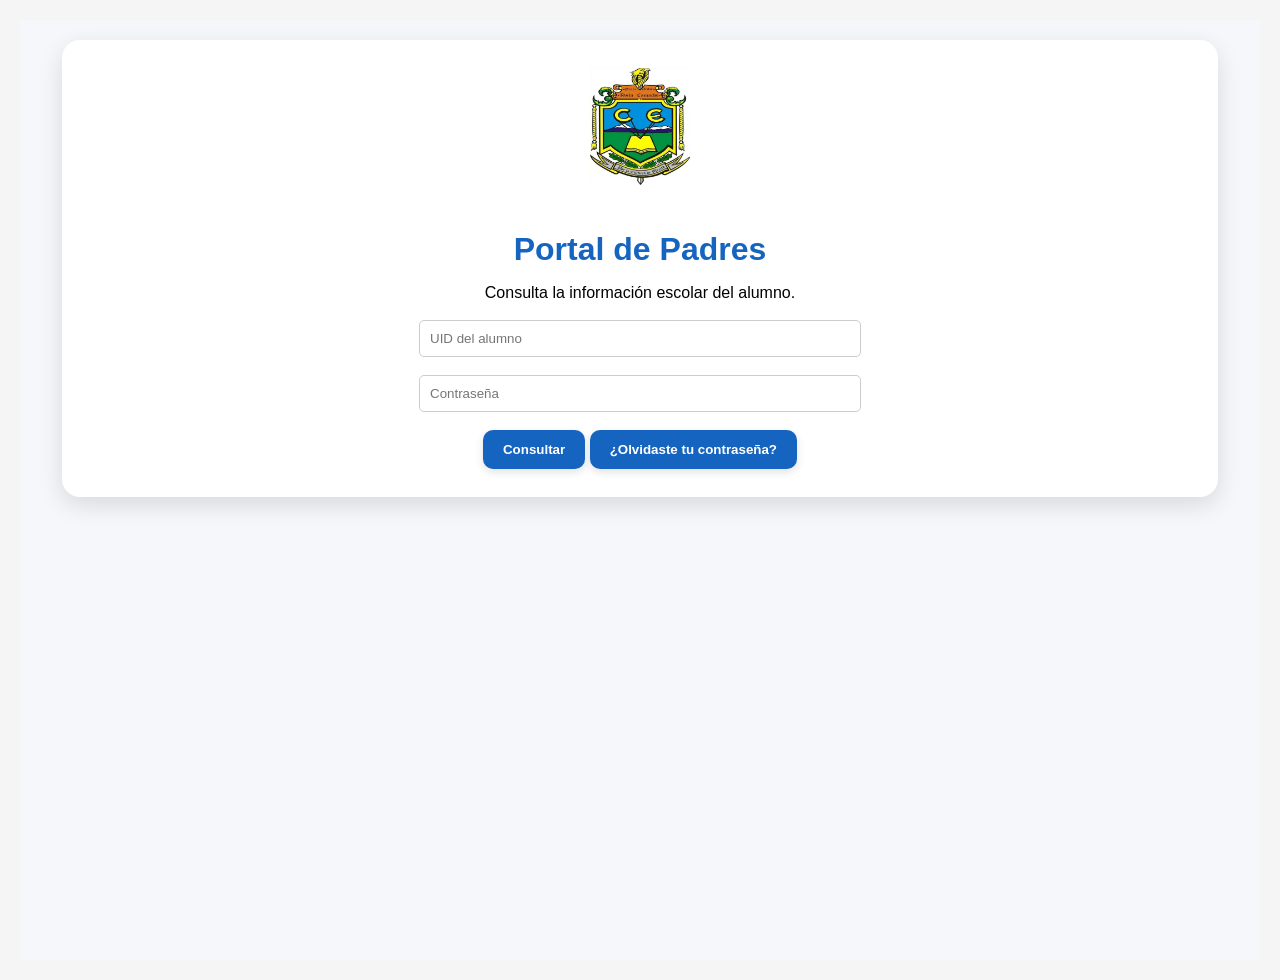
<file: padres.html>
<!DOCTYPE html>
<html lang="es">
<head>
  <meta charset="UTF-8">
  <meta name="viewport" content="width=device-width, initial-scale=1.0">
  <title>Portal de Padres</title>
  <link rel="stylesheet" href="styles.css">
</head>

<body>

<div class="portal-padres">

  <div class="portal-card">

    <img src="logo.png" class="logo-login">

    <h1>Portal de Padres</h1>

    <p>
      Consulta la información escolar del alumno.
    </p>

    <input
  type="text"
  id="uidPadre"
  placeholder="UID del alumno">

<input
  type="password"
  id="passwordPadre"
  placeholder="Contraseña">

    <button onclick="buscarAlumnoPortalPadres()">
      Consultar
    </button>

    <button onclick="mostrarRecuperarPasswordPadre()">
  ¿Olvidaste tu contraseña?
</button>

    <div id="resultadoPortalPadres"></div>

  </div>

</div>

<script src="script.js"></script>

</body>
</html>
</file>
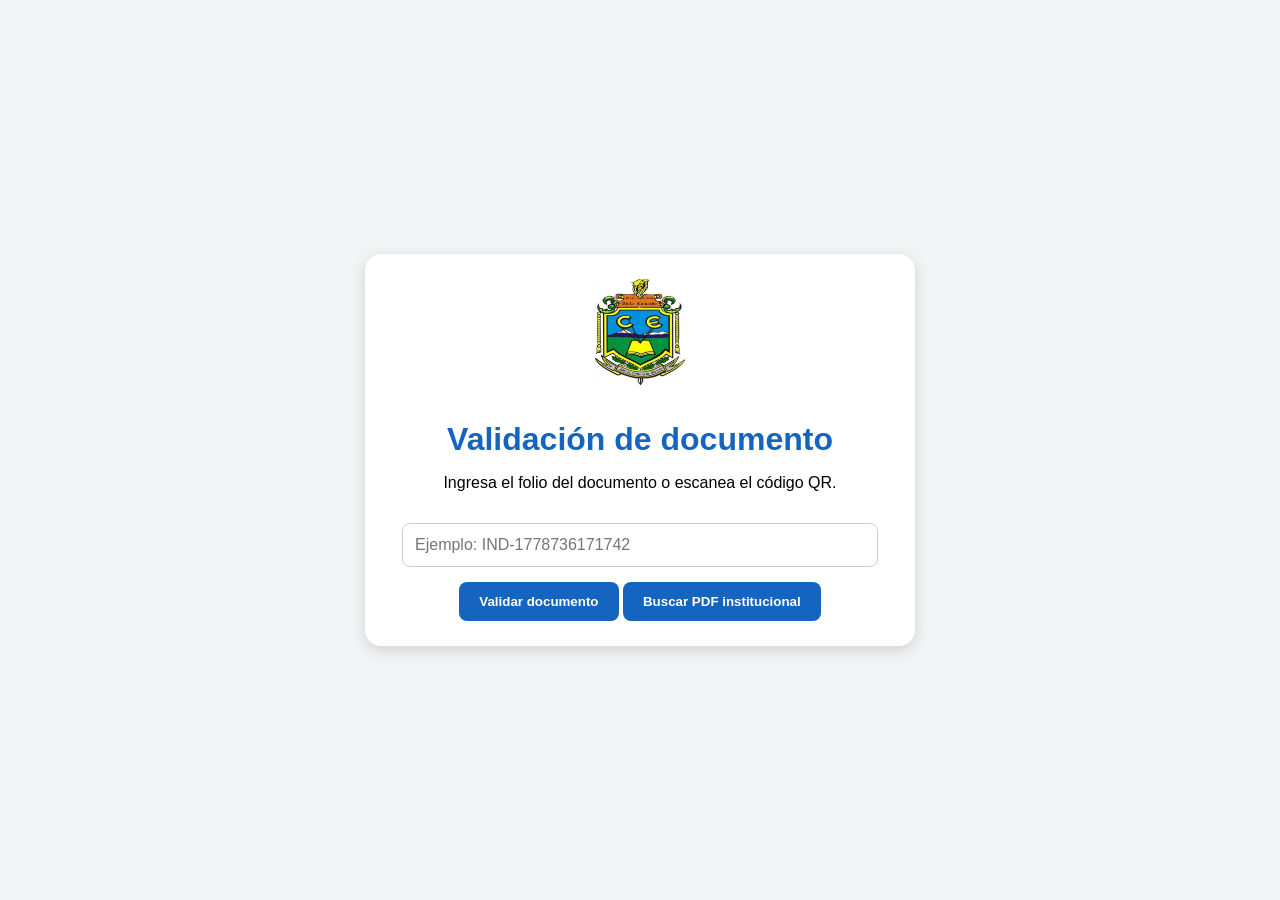
<file: verificar.html>
<!DOCTYPE html>
<html lang="es">
<head>
  <meta charset="UTF-8">
  <title>Validación de documento</title>

  <style>
    body{
      font-family: Arial, sans-serif;
      background:#f3f4f6;
      margin:0;
      padding:0;
      display:flex;
      justify-content:center;
      align-items:center;
      min-height:100vh;
    }

    .contenedor{
      background:white;
      width:90%;
      max-width:500px;
      padding:25px;
      border-radius:16px;
      box-shadow:0 4px 15px rgba(0,0,0,0.15);
      text-align:center;
    }

    .logo{
      width:90px;
      margin-bottom:10px;
    }

    h1{
      color:#1565c0;
      margin-bottom:5px;
    }

    input{
      width:90%;
      padding:12px;
      margin-top:15px;
      border:1px solid #ccc;
      border-radius:8px;
      font-size:16px;
    }

    button{
      margin-top:15px;
      padding:12px 20px;
      border:none;
      border-radius:8px;
      background:#1565c0;
      color:white;
      font-weight:bold;
      cursor:pointer;
    }

    .resultado{
      margin-top:20px;
      padding:15px;
      border-radius:10px;
      display:none;
      text-align:left;
    }

    .valido{
      background:#dcfce7;
      border:1px solid #16a34a;
      color:#166534;
    }

    .invalido{
      background:#fee2e2;
      border:1px solid #dc2626;
      color:#991b1b;
    }
  </style>
</head>

<body>

  <div class="contenedor">

    <img src="logo.png" class="logo">

    <h1>Validación de documento</h1>

    <p>
      Ingresa el folio del documento o escanea el código QR.
    </p>

    <input
      type="text"
      id="folio"
      placeholder="Ejemplo: IND-1778736171742">

    <button onclick="validarDocumento()">
      Validar documento
    </button>

    <button onclick="mostrarBuscadorPDFInstitucional()">
  Buscar PDF institucional
</button>

    <div id="resultado" class="resultado"></div>

<div id="panelPDFInstitucional" class="form-admin" style="display:none;">
  <h3>Buscador institucional de PDFs</h3>

  <input
    type="text"
    id="busquedaPDFInstitucional"
    placeholder="Buscar por folio, alumno, grupo o tipo">

  <button onclick="buscarPDFInstitucional()">
    Buscar
  </button>

  <button onclick="ocultarBuscadorPDFInstitucional()">
    Cancelar
  </button>

  <div id="resultadoPDFInstitucional"></div>
</div>

  </div>

  

  <script>
    const API = 'https://script.google.com/macros/s/AKfycbwIjtDEteSFrrBPlMgEep9UemAf19_g-M5GFJWG4UZclowdagRuzzv_dtCwAuRIm2ih/exec';

    window.onload = function(){

      const parametros =
        new URLSearchParams(window.location.search);

      const folio =
        parametros.get('folio');

      if(folio){
        document.getElementById('folio').value = folio;
        validarDocumento();
      }
    };

    function validarDocumento(){

      const folio =
        document.getElementById('folio').value.trim();

      const resultado =
        document.getElementById('resultado');

      if(folio === ''){
        resultado.style.display = 'block';
        resultado.className = 'resultado invalido';
        resultado.innerHTML = 'Ingresa un folio para validar.';
        return;
      }

      resultado.style.display = 'block';
      resultado.className = 'resultado';
      resultado.innerHTML = 'Validando documento...';

      fetch(API + '?accion=validarPDF&folio=' + encodeURIComponent(folio))
        .then(r => r.json())
        .then(data => {

          if(data.success && data.encontrado){

            resultado.className = 'resultado valido';

            resultado.innerHTML = `
              <h3>✅ Documento válido</h3>
              <p><strong>Folio:</strong> ${data.folio}</p>
              <p><strong>Fecha:</strong> ${data.fecha}</p>
              <p><strong>Alumno:</strong> ${data.alumno}</p>
              <p><strong>Grupo:</strong> ${data.grupo}</p>
              <p><strong>Tipo:</strong> ${data.tipo}</p>
            `;

          }else{

            resultado.className = 'resultado invalido';

            resultado.innerHTML = `
              <h3>❌ Documento no encontrado</h3>
              <p>El folio no existe en el registro institucional.</p>
            `;
          }

        })
        .catch(error => {

          resultado.className = 'resultado invalido';

          resultado.innerHTML = `
            <h3>❌ Error de conexión</h3>
            <p>No se pudo consultar la base institucional.</p>
          `;

          console.error(error);
        });
    }

function mostrarBuscadorPDFInstitucional(){

  document.getElementById('panelPDFInstitucional').style.display = 'block';

}

function ocultarBuscadorPDFInstitucional(){

  document.getElementById('panelPDFInstitucional').style.display = 'none';

  document.getElementById('busquedaPDFInstitucional').value = '';

  document.getElementById('resultadoPDFInstitucional').innerHTML = '';

}

function buscarPDFInstitucional(){

  const busqueda =
    document.getElementById('busquedaPDFInstitucional').value.trim();

  const resultado =
    document.getElementById('resultadoPDFInstitucional');

  if(busqueda === ''){
    resultado.innerHTML = `
      <p style="color:#991b1b;">
        Escribe un folio, alumno, grupo o tipo para buscar.
      </p>
    `;
    return;
  }

  resultado.innerHTML = 'Buscando documentos...';

  fetch(API + '?accion=buscarPDFInstitucional&busqueda=' + encodeURIComponent(busqueda))
    .then(r => r.json())
    .then(data => {

      if(data.success && data.resultados.length > 0){

        resultado.innerHTML = data.resultados.map(pdf => `
          <div style="
            background:white;
            border:1px solid #d1d5db;
            border-radius:10px;
            padding:12px;
            margin-top:10px;
          ">
            <p><strong>Folio:</strong> ${pdf.folio}</p>
            <p><strong>Fecha:</strong> ${pdf.fecha}</p>
            <p><strong>Alumno:</strong> ${pdf.alumno}</p>
            <p><strong>Grupo:</strong> ${pdf.grupo}</p>
            <p><strong>Tipo:</strong> ${pdf.tipo}</p>
            <a href="${pdf.url}" target="_blank">
              Abrir validación
            </a>
          </div>
        `).join('');

      }else{

        resultado.innerHTML = `
          <p style="color:#991b1b;">
            No se encontraron documentos.
          </p>
        `;

      }

    })
    .catch(error => {

      resultado.innerHTML = `
        <p style="color:#991b1b;">
          Error al consultar la base institucional.
        </p>
      `;

      console.error(error);
    });
}

  </script>

</body>
</html>
</file>
<file: styles.css>
body{

    font-family: Arial;
    background:#f5f5f5;
    margin:0;
    padding:20px;
}

.container{

    width:100%;
}

.encabezado{

    display:flex;
    align-items:center;
    gap:20px;

    margin-bottom:20px;

    background:white;

    padding:20px;

    border-radius:10px;
}

.logo{

    width:90px;
    height:90px;
    object-fit:contain;
}

.titulo h1{

    margin:0;
    font-size:28px;
}

.titulo h2{

    margin:5px 0;
    color:#1565c0;
}

.controles{

  display:flex;
  align-items:flex-end;
  gap:10px;
  flex-wrap:wrap;

}

.buscador-multiple{
  margin-top:0;
  margin-bottom:0;
}

button{

  padding:12px 20px;

  border:none;

  background:#1565c0;

  color:white;

  cursor:pointer;

  border-radius:10px;

  font-weight:bold;

  transition:
    background 0.2s,
    transform 0.15s,
    box-shadow 0.2s;

  box-shadow:
    0 3px 8px rgba(0,0,0,0.12);
}

/* HOVER */

button:hover{

  background:#0d47a1;

  transform:translateY(-1px);

  box-shadow:
    0 6px 14px rgba(0,0,0,0.18);
}

/* CLICK */

button:active{

  transform:scale(0.98);
}

/* BOTÓN PELIGRO */

.btn-salir{
  margin-left:auto;
  background:#c62828;
}

.btn-salir:hover{

  background:#8e0000;
}

select{

    padding:10px;
}

table{

    width:100%;

    border-collapse:collapse;

    background:white;
}

th{

    background:#1565c0;

    color:white;

    padding:10px;

    font-size:14px;
}

td{

    border:1px solid #ccc;

    text-align:center;

    padding:8px;

    font-size:13px;
}

.nombre{

    text-align:left;
}

.presente{

    background:#c8e6c9;
    color:#1b5e20;
    font-weight:bold;
}

.falta{

    background:#ffcdd2;
    color:#b71c1c;
    font-weight:bold;
}

.asistencias{

    background:#bbdefb;
    font-weight:bold;
}

.faltas{

    background:#ffcdd2;
    font-weight:bold;
}

.porcentaje{

    background:#fff9c4;
    font-weight:bold;
}

@media print{

    .no-print{

        display:none;
    }
}

/* =====================================
RESPONSIVE
===================================== */

.tabla-container{

    margin-top:0 !important;
    margin-bottom:22px !important;
    width:100%;
    overflow-x:auto;
}

table{

    min-width:900px;
}

input{

    padding:10px;

    border-radius:5px;

    border:1px solid #ccc;

    min-width:200px;
}

@media screen and (max-width:768px){

    body{

        padding:10px;
    }

    .encabezado{

        flex-direction:column;
        text-align:center;
    }

    .controles{

        flex-direction:column;
    }

    button,
    select,
    input{

        width:100%;
    }

    .logo{

        width:70px;
        height:70px;
    }

    .titulo h1{

        font-size:20px;
    }

    th,
    td{

        font-size:12px;
        padding:5px;
    }
}


/* =====================================
DASHBOARD
===================================== */

.dashboard{

  display:flex;

  flex-wrap:wrap;

  gap:15px;

  justify-content:center;

  margin-bottom:20px;
}

.card{

  background:white;

  border-radius:12px;

  padding:15px;

  min-width:180px;

  flex:1;

  text-align:center;

  box-shadow:0 2px 8px rgba(0,0,0,0.1);
}

.card h3{

  margin:0 0 10px 0;

  color:#1565c0;
}

.card p{

  font-size:30px;

  font-weight:bold;

  color:#1565C0;

  margin:0;
}


/* ===================================== */
/* LOGIN */
/* ===================================== */

.login-container{

  width:100%;
  height:100vh;

  display:flex;

  justify-content:center;
  align-items:center;

  background:#f5f7fb;
}

.login-box{

  width:350px;

  background:white;

  padding:40px;

  border-radius:15px;

  box-shadow:0 0 20px rgba(0,0,0,0.1);

  text-align:center;
}

.logo-login{

  width:100px;

  margin-bottom:20px;
}

.login-box input{

  width:100%;

  padding:12px;

  margin-top:10px;

  border:1px solid #ccc;

  border-radius:10px;

  font-size:16px;
}

.login-box button{

  width:100%;

  padding:12px;

  margin-top:20px;

  border:none;

  border-radius:10px;

  background:#1e88e5;

  color:white;

  font-size:16px;

  cursor:pointer;
}

.login-box button:hover{

  background:#1565c0;
}

#mensajeLogin{

  color:red;

  margin-top:15px;
}

.btn-salir{
  background:#c62828;
}

.btn-salir:hover{
  background:#8e0000;
}

.form-admin{
  background:white;
  padding:20px;
  margin-bottom:20px;
  border-radius:12px;
  box-shadow:0 3px 10px rgba(0,0,0,0.12);
}

.form-admin input{
  display:block;
  width:100%;
  max-width:400px;
  margin:10px 0;
  padding:10px;
  border:1px solid #ccc;
  border-radius:8px;
}

.form-admin button{
  margin-right:10px;
  margin-top:10px;
}


.resultado-alumno{
  display:grid;
  grid-template-columns: repeat(auto-fit,minmax(160px,1fr));
  gap:10px;
  margin-top:15px;
  padding:15px;
  border:1px solid #ddd;
  border-radius:10px;
  background:#fafafa;
}

.resultado-alumno input,
.resultado-alumno select{
  padding:10px;
  border:1px solid #ccc;
  border-radius:8px;
}

.graficas{

  margin-top:30px;

  display:grid;

  grid-template-columns:
    repeat(auto-fit,minmax(280px,420px));

  justify-content:center;

  gap:25px;
}

.graficas canvas{

  width:100% !important;

  max-width:420px;

  height:320px !important;

  background:white;

  padding:15px;

  border-radius:15px;

  box-shadow:
    0 3px 10px rgba(0,0,0,0.1);
}

#panelHistorialPDF{

  margin-top:25px;
}

#resultadoHistorialPDF{

  margin-top:20px;

  overflow-x:auto;
}

#resultadoHistorialPDF a{

  background:#1565c0;

  color:white;

  padding:8px 12px;

  border-radius:8px;

  text-decoration:none;

  font-weight:bold;
}


.no-pdf{
  display:block;
}

/* ===================================== */
/* PDF PROFESIONAL */
/* ===================================== */

#reporte.modo-pdf{

  background:white;

  width:100%;

  padding:10px;

  box-sizing:border-box;
}

/* TABLA PDF */

#reporte.modo-pdf table{
  width:100%;
  border-collapse:collapse;
  table-layout:fixed;
  min-width:0 !important;
}

/* FILAS */

#reporte.modo-pdf tr{

  page-break-inside:avoid;
}

/* CELDAS */

#reporte.modo-pdf th,
#reporte.modo-pdf td{

  font-size:9px;

  padding:4px;

  text-align:center;

  word-break:normal;

  overflow-wrap:break-word;

  white-space:normal;
}

/* ENCABEZADOS */

#reporte.modo-pdf th{

  background:#1565c0 !important;

  color:white !important;
}

/* COLUMNA # */

#reporte.modo-pdf th:nth-child(1),
#reporte.modo-pdf td:nth-child(1){

  width:3px;

  max-width:3px;
}

/* COLUMNA NOMBRE */

#reporte.modo-pdf th:nth-child(2),
#reporte.modo-pdf td:nth-child(2){

  width:40px;

  max-width:40px;

  text-align:left;

  white-space:nowrap;

  overflow:hidden;

  text-overflow:ellipsis;

  font-size:9px;
}

/* COLUMNAS DÍAS */

#reporte.modo-pdf th:nth-child(n+3):nth-child(-n+33),
#reporte.modo-pdf td:nth-child(n+3):nth-child(-n+33){

  width:5px;

  max-width:5px;

  padding:2px;

  font-size:8px;
}

/* ASISTENCIAS */

#reporte.modo-pdf th:nth-last-child(3),
#reporte.modo-pdf td:nth-last-child(3){

  width:10px;
}

/* FALTAS */

#reporte.modo-pdf th:nth-last-child(2),
#reporte.modo-pdf td:nth-last-child(2){

  width:10px;
}

/* PORCENTAJE */

#reporte.modo-pdf th:last-child,
#reporte.modo-pdf td:last-child{

  width:10px;

  min-width:10px;
}

/* ENCABEZADO SUPERIOR */

#reporte.modo-pdf .encabezado{

  margin-bottom:10px;

  padding:10px;
}

/* TÍTULOS */

#reporte.modo-pdf .titulo h1{

  font-size:18px;
}

#reporte.modo-pdf .titulo h2{

  font-size:15px;
}

#reporte.modo-pdf .titulo p{

  font-size:12px;
}

/* LOGO */

#reporte.modo-pdf .logo{

  width:60px;

  height:60px;
}


/* =====================================
CORRECCIÓN DASHBOARD PRINCIPAL
===================================== */

#dashboardPrincipal{

  display:flex !important;

  flex-direction:row !important;

  flex-wrap:nowrap !important;

  gap:15px !important;

  justify-content:space-between !important;

  align-items:stretch !important;

  width:100% !important;
}

#dashboardPrincipal .card{

  flex:1 1 0 !important;

  min-width:0 !important;

  max-width:none !important;
}

.solo-pdf{
  display:none;
}

#reporte.modo-pdf .solo-pdf{
  display:flex;
}

.bloque-validacion-pdf{

  margin:10px 0 15px 0;

  padding:10px;

  border:1px solid #ccc;

  border-radius:8px;

  background:#fafafa;

  justify-content:space-between;

  align-items:center;

  gap:15px;
}

.bloque-validacion-pdf p{

  margin:5px 0 0 0;

  font-size:10px;
}

.folio-pdf{

  font-size:11px;

  font-weight:bold;

  color:#333;
}

#qrValidacionPDF{

  width:90px;

  height:90px;
}

/* OCULTAR DASHBOARD PRINCIPAL SOLO EN PDF */
#reporte.modo-pdf #dashboardPrincipal{
  display:none !important;
}


/* =====================================
HISTORIAL PDF PROFESIONAL
===================================== */

.filtros-historial-pdf{

  display:flex;

  flex-wrap:wrap;

  gap:12px;

  align-items:center;

  margin-top:15px;

  margin-bottom:20px;

  padding:15px;

  background:#f8fbff;

  border:1px solid #dbe8f5;

  border-radius:12px;
}

.filtros-historial-pdf select,
.filtros-historial-pdf input{

  min-width:180px;

  background:white;

  border:1px solid #cfd8dc;

  border-radius:10px;

  padding:10px;

  font-size:14px;

  transition:0.2s;
}

.filtros-historial-pdf select:focus,
.filtros-historial-pdf input:focus{

  outline:none;

  border-color:#1565c0;

  box-shadow:0 0 0 3px rgba(21,101,192,0.15);
}

.filtros-historial-pdf button{

  border-radius:10px;

  padding:10px 18px;

  font-size:14px;
}

/* TABLA HISTORIAL */

.tabla-historial-pdf{

  width:100%;

  min-width:1000px;

  border-collapse:collapse;

  overflow:hidden;

  border-radius:14px;

  background:white;

  box-shadow:0 4px 14px rgba(0,0,0,0.08);
}

.tabla-historial-pdf th{

  background:#1565c0;

  color:white;

  padding:14px;

  font-size:14px;

  text-transform:uppercase;

  letter-spacing:0.5px;
}

.tabla-historial-pdf td{

  padding:12px;

  border-bottom:1px solid #eceff1;

  font-size:14px;

  vertical-align:middle;
}

.tabla-historial-pdf tr{

  transition:0.2s;
}

.tabla-historial-pdf tr:hover{

  background:#f5f9ff;
}

/* BOTÓN PDF */

.btn-abrir-pdf{

  display:inline-block;

  background:#1565c0;

  color:white !important;

  padding:8px 14px;

  border-radius:10px;

  text-decoration:none;

  font-weight:bold;

  transition:0.2s;
}

.btn-abrir-pdf:hover{

  background:#0d47a1;

  transform:scale(1.03);
}

/* MENSAJE VACÍO */

.mensaje-vacio{

  background:white;

  padding:20px;

  border-radius:12px;

  text-align:center;

  color:#666;

  box-shadow:0 2px 10px rgba(0,0,0,0.08);
}

/* RESPONSIVE */

@media screen and (max-width:768px){

  .filtros-historial-pdf{

    flex-direction:column;

    align-items:stretch;
  }

  .filtros-historial-pdf select,
  .filtros-historial-pdf input,
  .filtros-historial-pdf button{

    width:100%;
  }

  .tabla-historial-pdf{

    min-width:850px;
  }
}

/* =====================================
RESUMEN HISTORIAL PDF
===================================== */

.dashboard-resumen-pdf{

  display:grid;

  grid-template-columns:
    repeat(auto-fit,minmax(220px,1fr));

  gap:15px;

  margin-bottom:20px;
}

.card-resumen-pdf{

  background:white;

  border-radius:14px;

  padding:18px;

  box-shadow:0 3px 10px rgba(0,0,0,0.08);

  border-left:5px solid #1565c0;
}

.card-resumen-pdf h3{

  margin:0 0 10px 0;

  color:#1565c0;

  font-size:15px;
}

.card-resumen-pdf p{

  margin:0;

  font-size:22px;

  font-weight:bold;

  color:#263238;
}

.ultimo-pdf{

  font-size:14px !important;

  word-break:break-word;
}

/* =====================================
MENSAJES DEL SISTEMA
===================================== */

/* =====================================
TOAST / POPUP DEL SISTEMA
===================================== */

.mensaje-sistema{

  display:none;

  position:fixed;

  top:25px;

  right:25px;

  z-index:9999;

  min-width:280px;

  max-width:380px;

  padding:16px 20px;

  border-radius:14px;

  font-weight:bold;

  text-align:left;

  box-shadow:0 8px 25px rgba(0,0,0,0.18);

  animation:toastEntrada 0.3s ease;
}

@keyframes toastEntrada{

  from{
    opacity:0;
    transform:translateY(-15px);
  }

  to{
    opacity:1;
    transform:translateY(0);
  }
}

.mensaje-info{

  background:#e3f2fd;

  color:#0d47a1;

  border-left:6px solid #1565c0;
}

.mensaje-exito{

  background:#e8f5e9;

  color:#1b5e20;

  border-left:6px solid #2e7d32;
}

.mensaje-error{

  background:#ffebee;

  color:#b71c1c;

  border-left:6px solid #c62828;
}

@media screen and (max-width:768px){

  .mensaje-sistema{

    top:15px;

    right:15px;

    left:15px;

    max-width:none;

    min-width:auto;
  }
}

/* =====================================
LOADER GLOBAL
===================================== */

.loader-global{

  position:fixed;

  inset:0;

  background:rgba(255,255,255,0.75);

  backdrop-filter:blur(4px);

  z-index:10000;

  display:none;

  justify-content:center;

  align-items:center;
}

.loader-contenido{

  background:white;

  padding:30px;

  border-radius:18px;

  box-shadow:0 8px 25px rgba(0,0,0,0.15);

  text-align:center;

  min-width:260px;
}

.spinner-loader{

  width:60px;

  height:60px;

  border:6px solid #e3f2fd;

  border-top:6px solid #1565c0;

  border-radius:50%;

  margin:auto;

  animation:girarLoader 1s linear infinite;
}

#textoLoader{

  margin-top:18px;

  font-weight:bold;

  color:#1565c0;

  font-size:16px;
}

@keyframes girarLoader{

  from{
    transform:rotate(0deg);
  }

  to{
    transform:rotate(360deg);
  }
}

/* =====================================
MODAL GLOBAL
===================================== */

.modal-global{

  position:fixed;

  inset:0;

  background:rgba(0,0,0,0.45);

  z-index:10001;

  display:none;

  justify-content:center;

  align-items:center;

  padding:20px;
}

.modal-contenido{

  background:white;

  width:100%;

  max-width:420px;

  padding:28px;

  border-radius:18px;

  box-shadow:0 10px 30px rgba(0,0,0,0.25);

  text-align:center;

  animation:modalEntrada 0.25s ease;
}

@keyframes modalEntrada{

  from{
    opacity:0;
    transform:scale(0.92);
  }

  to{
    opacity:1;
    transform:scale(1);
  }
}

.modal-contenido h3{

  margin:0 0 12px 0;

  color:#1565c0;

  font-size:22px;
}

.modal-contenido p{

  margin:0;

  color:#455a64;

  font-size:15px;

  line-height:1.5;
}

.modal-botones{

  display:flex;

  gap:12px;

  justify-content:center;

  margin-top:24px;
}

.btn-modal-cancelar{

  background:#78909c;
}

.btn-modal-cancelar:hover{

  background:#546e7a;
}

.btn-modal-aceptar{

  background:#1565c0;
}

.btn-modal-aceptar:hover{

  background:#0d47a1;
}

@media screen and (max-width:768px){

  .modal-botones{

    flex-direction:column;
  }

  .modal-botones button{

    width:100%;
  }
}

/* =====================================
ANIMACIONES SUAVES
===================================== */

.card,
.form-admin,
.tabla-historial-pdf,
.dashboard-resumen-pdf,
.graficas canvas{

  animation:entradaSuave 0.35s ease;
}

@keyframes entradaSuave{

  from{
    opacity:0;
    transform:translateY(10px);
  }

  to{
    opacity:1;
    transform:translateY(0);
  }
}

/* =====================================
REPORTE INDIVIDUAL ALUMNO
===================================== */

.buscador-individual{

  display:flex;

  flex-wrap:wrap;

  gap:12px;

  align-items:center;

  margin-top:15px;
}

.buscador-individual input{

  flex:1;

  min-width:260px;
}

.resultados-individuales{

  display:grid;

  grid-template-columns:
    repeat(auto-fit,minmax(240px,1fr));

  gap:15px;

  margin-top:20px;
}

.card-individual{

  background:#f8fbff;

  border:1px solid #dbe8f5;

  border-left:5px solid #1565c0;

  border-radius:14px;

  padding:18px;

  box-shadow:0 3px 10px rgba(0,0,0,0.08);
}

.card-individual h3{

  margin:0 0 12px 0;

  color:#1565c0;
}

.card-individual p{

  margin:6px 0;

  color:#37474f;
}

.card-individual button{

  margin-top:12px;
}

.btn-pdf-individual{
  margin-top:15px;
  padding:10px 18px;
  border:none;
  border-radius:10px;
  background:#1565c0;
  color:white;
  font-weight:bold;
  cursor:pointer;
}

.btn-pdf-individual:hover{
  background:#1d4ed8;
}

#contenidoIndividualPDF .resumen-individual,
#contenidoIndividualPDF .dashboard-individual,
#contenidoIndividualPDF .tarjetas-individuales,
#contenidoIndividualPDF .card,
#contenidoIndividualPDF .tarjeta,
#contenidoIndividualPDF .dato,
#contenidoIndividualPDF .estadistica{
  display:none !important;
}

#pdfIndividual table{
  table-layout:auto !important;
  width:100% !important;
}

#pdfIndividual th,
#pdfIndividual td{
  font-size:9px;
  padding:4px;
  white-space:normal;
  word-break:normal;
}

.panel-pdf-institucional{
  margin-top:20px;
  padding:18px;
  border:1px solid #dbeafe;
  border-radius:14px;
  background:#eff6ff;
  text-align:center;
}

.panel-pdf-institucional h3{
  color:#1565c0;
  margin-top:0;
}

.botones-buscador{
  display:flex;
  gap:10px;
  justify-content:center;
  flex-wrap:wrap;
}

.btn-cancelar{
  background:#6b7280;
}

#resultadoPDFInstitucional{
  margin-top:15px;
  text-align:left;
}

.oculto{
  display:none !important;
}

.buscador-multiple{
  min-width:260px;
  max-width:360px;
}

.espaciador-controles{
  flex:1;
}

.controles{
  display:flex !important;
  align-items:center !important;
  gap:10px !important;
  flex-wrap:nowrap !important;
}

.espaciador-controles{
  flex:1 !important;
}

.btn-salir{
  margin-left:0 !important;
  white-space:nowrap;
}

.barra-busqueda-tabla{
  margin-bottom:20px;
}

.buscador-multiple{
  width:100%;
  max-width:420px;
}

.buscador-multiple{

  height:42px;
  box-sizing:border-box;

}

.controles{
  align-items:center;
}

.controles input.buscador-multiple{
  height:40px !important;
  min-height:30px !important;
  padding:0 12px !important;
  margin:0 !important;
  align-self:center !important;
}

.controles button,
.controles select{
  height:40px !important;
  margin:0 !important;
  align-self:center !important;
}

.tarjeta-lista{

  background:white;
  padding:20px;
  border-radius:16px;
  box-shadow:0 4px 15px rgba(0,0,0,0.10);
  margin-bottom:0;
}

.tarjeta-lista .controles{

  margin-bottom:18px;
}

.tarjeta-lista .dashboard{

  margin-bottom:0;
}

.tarjeta-lista .card{

  box-shadow:none;
  border:1px solid #e5e7eb;
  background:#f9fbff;
}

.tarjeta-admin{

  background:white !important;
  padding:20px !important;
  border-radius:16px !important;
  box-shadow:0 4px 15px rgba(0,0,0,0.10) !important;
  margin-bottom:22px !important;
}

.panel-admin{

  background:white !important;
}

.form-grid{
  display:grid;
  grid-template-columns:repeat(auto-fit, minmax(220px, 1fr));
  gap:12px;
  margin-bottom:12px;
}

#panelReportesAlumnos textarea{
  width:100%;
  margin:8px 0;
  padding:12px;
  border:1px solid #cbd5e1;
  border-radius:10px;
  resize:vertical;
  font-family:Arial, sans-serif;
}

#panelAdministracionAcademica{
  margin-top:24px;
}

.menu-academico{
  display:flex;
  flex-wrap:wrap;
  gap:10px;
  margin:18px 0;
}

.menu-academico button{
  flex:1;
  min-width:160px;
}

.contenedor-modulo-academico{
  margin-top:18px;
  padding:18px;
  background:#f8fafc;
  border:1px solid #e2e8f0;
  border-radius:14px;
}

.modulo-academico h3{
  margin-top:0;
  color:#1565c0;
}

.form-grid{
  display:grid;
  grid-template-columns:repeat(auto-fit, minmax(220px, 1fr));
  gap:12px;
  margin-bottom:12px;
}

.contenedor-modulo-academico input,
.contenedor-modulo-academico select,
.contenedor-modulo-academico textarea{
  width:100%;
  padding:12px;
  border:1px solid #cbd5e1;
  border-radius:10px;
  font-family:Arial, sans-serif;
  font-size:14px;
}

.contenedor-modulo-academico textarea{
  resize:vertical;
  margin-bottom:10px;
}

.resultados-alumno-reporte{
  margin:10px 0 16px;
  display:grid;
  gap:8px;
}

.item-alumno-reporte{
  background:white;
  border:1px solid #cbd5e1;
  border-radius:10px;
  padding:10px;
  cursor:pointer;
  transition:0.2s;
}

.item-alumno-reporte:hover{
  background:#e3f2fd;
}

.item-alumno-reporte strong{
  color:#1565c0;
}

.item-alumno-reporte small{
  display:block;
  color:#64748b;
  margin-top:4px;
}

.resultados-alumno-reporte{
  margin:10px 0 16px;
  display:grid;
  gap:8px;
}

.item-alumno-reporte{
  background:white;
  border:1px solid #cbd5e1;
  border-radius:10px;
  padding:10px;
  cursor:pointer;
  transition:0.2s;
}

.item-alumno-reporte:hover{
  background:#e3f2fd;
}

.item-alumno-reporte strong{
  color:#1565c0;
}

.item-alumno-reporte small{
  display:block;
  color:#64748b;
  margin-top:4px;
}

.pase-salida-imprimible{
  margin-top:24px;
  background:white;
  border:2px solid #1565c0;
  border-radius:14px;
  padding:20px;
  color:#1f2937;
}

.pase-header{
  display:flex;
  gap:16px;
  align-items:center;
  border-bottom:3px solid #1565c0;
  padding-bottom:12px;
  margin-bottom:16px;
}

.pase-logo{
  width:80px;
  height:80px;
  object-fit:contain;
}

.pase-header h2{
  margin:0;
  color:#1565c0;
}

.pase-header p{
  margin:3px 0;
}

.pase-datos{
  display:grid;
  grid-template-columns:repeat(2, 1fr);
  gap:8px 18px;
  font-size:14px;
}

.pase-datos p{
  margin:4px 0;
}

.pase-firmas{
  display:grid;
  grid-template-columns:repeat(3, 1fr);
  gap:20px;
  margin-top:34px;
  text-align:center;
}

.linea-firma{
  border-bottom:1px solid #1f2937;
  height:36px;
  margin-bottom:6px;
}

@media print{
  .no-print,
  button{
    display:none !important;
  }

  body{
    background:white !important;
  }

  .pase-salida-imprimible{
    border:2px solid #1565c0;
    box-shadow:none;
    margin:0;
  }
}

.acciones-pase{
  display:flex;
  gap:12px;
  margin-top:20px;
}

.btn-cerrar-pase{
  background:#dc2626;
}

.btn-cerrar-pase:hover{
  background:#b91c1c;
}

.acciones-reporte-individual{
  margin-top:24px;
  text-align:center;
}

.acciones-reporte-individual .btn-pdf-individual{
  padding:12px 22px;
  font-weight:bold;
}

.fila-baja {
  background: #f3f3f3;
  color: #777;
}

.fila-baja .nombre {
  font-weight: bold;
}

td.baja {
  background: #e5e5e5;
  color: #777;
  font-weight: bold;
  text-align: center;
}

.alerta-riesgo{
  padding:15px;
  margin:15px 0;
  border-radius:12px;
  font-weight:normal;
}

.alerta-riesgo h3{
  margin-top:0;
}

.alerta-alta{
  background:#ffebee;
  border:1px solid #c62828;
  color:#b71c1c;
}

.alerta-media{
  background:#fff8e1;
  border:1px solid #f9a825;
  color:#795548;
}

.alerta-baja{
  background:#e8f5e9;
  border:1px solid #2e7d32;
  color:#1b5e20;
}

.riesgo-alto td{
  background:#ffebee;
  color:#b71c1c;
}

.riesgo-medio td{
  background:#fff8e1;
  color:#795548;
}

.riesgo-alto td:nth-child(3),
.riesgo-medio td:nth-child(3){
  font-weight:bold;
  text-align:center;
}

@media print{
  .no-print{
    display:none;
  }

  @page{
    size: landscape;
    margin: 1cm;
  }
}

#seguimientoAccion,
#seguimientoNotas{
  width:100%;
  box-sizing:border-box;
}

/* =====================================
   SEGUIMIENTO TUTORIAL
===================================== */

#seguimientoResponsable,
#seguimientoRevision,
#seguimientoAccion,
#seguimientoNotas{

  width:100%;
  box-sizing:border-box;

  border:1px solid #cfd8dc;
  border-radius:8px;

  padding:12px;

  font-size:14px;

  background:#fff;

  margin-bottom:12px;
}

#seguimientoAccion,
#seguimientoNotas{

  resize:vertical;

  min-height:120px;
}

#seguimientoResponsable,
#seguimientoRevision{

  height:48px;
}

/* =====================================
   DASHBOARD INSTITUCIONAL
===================================== */

#resultadoDashboardInstitucional .card table{
  min-width:0 !important;
  width:100% !important;
  table-layout:fixed;
  border-collapse:collapse;
}

#resultadoDashboardInstitucional .card th,
#resultadoDashboardInstitucional .card td{
  font-size:12px;
  padding:6px;
  word-break:break-word;
  white-space:normal;
}

#resultadoDashboardInstitucional .dashboard{
  align-items:stretch;
}

#resultadoDashboardInstitucional .card{
  min-width:240px;
  max-width:100%;
  overflow:hidden;
}

#resultadoDashboardInstitucional .card table td:first-child{
  text-align:left;
}

#resultadoDashboardInstitucional .card table td:last-child{
  width:55px;
  text-align:center;
}

/* =====================================
   DASHBOARD INSTITUCIONAL
===================================== */

#resultadoDashboardInstitucional .dashboard{

  display:grid;

  grid-template-columns:
    repeat(auto-fit,minmax(320px,1fr));

  gap:20px;

  margin-top:15px;
}

#resultadoDashboardInstitucional .card{

  min-height:auto !important;

  height:auto !important;

  padding:16px;

  overflow:hidden;
}

/* =====================================
   AGENDA INSTITUCIONAL
===================================== */

.agenda-dashboard .card p{
  font-size:38px;
}

.agenda-vencida{
  background:#ffebee !important;
  border:1px solid #c62828 !important;
}

.agenda-vencida h3,
.agenda-vencida p{
  color:#b71c1c !important;
}

.agenda-hoy{
  background:#fff8e1 !important;
  border:1px solid #f9a825 !important;
}

.agenda-hoy h3,
.agenda-hoy p{
  color:#795548 !important;
}

.agenda-semana{
  background:#e8f5e9 !important;
  border:1px solid #2e7d32 !important;
}

.agenda-semana h3,
.agenda-semana p{
  color:#1b5e20 !important;
}

/* =====================================
   PORTAL DE PADRES
===================================== */

.portal-padres{
  min-height:100vh;
  background:#f5f7fb;
  padding:20px;
}

.portal-card{
  max-width:1100px;
  margin:auto;
  background:white;
  padding:28px;
  border-radius:18px;
  box-shadow:0 8px 25px rgba(0,0,0,0.12);
  text-align:center;
}

.portal-card h1{
  color:#1565c0;
  margin-bottom:8px;
}

.portal-card input{
  width:100%;
  max-width:420px;
  margin:18px auto;
  display:block;
}

.portal-alumno{
  text-align:left;
  margin-top:25px;
}

.portal-alumno h2{
  color:#1565c0;
  text-align:center;
}

.portal-alumno h3{
  color:#1565c0;
  margin-top:28px;
}

.portal-alumno table{
  margin-top:10px;
}

@media screen and (max-width:768px){

  .portal-card{
    padding:18px;
  }

  .portal-alumno table{
    min-width:700px;
  }
}

/* =====================================
   DATOS DEL TUTOR - ADMIN
===================================== */

.bloque-tutor-admin{
  grid-column:1 / -1;
  margin-top:12px;
  padding:16px;
  border:1px solid #cbd5e1;
  border-radius:12px;
  background:#f8fafc;
}

.bloque-tutor-admin h4{
  margin:0 0 10px 0;
  color:#1565c0;
}

.bloque-tutor-admin input{
  width:100%;
  max-width:420px;
  margin:8px 0;
}

/* =====================================
   ALERTAS A PADRES
===================================== */

.badge-ok{
  display:inline-block;
  padding:6px 10px;
  border-radius:999px;
  background:#e8f5e9;
  color:#1b5e20;
  font-weight:bold;
  font-size:12px;
}

.badge-error{
  display:inline-block;
  padding:6px 10px;
  border-radius:999px;
  background:#ffebee;
  color:#b71c1c;
  font-weight:bold;
  font-size:12px;
}

button:disabled{
  background:#9e9e9e !important;
  cursor:not-allowed !important;
  transform:none !important;
  box-shadow:none !important;
}

/* =====================================
   RIESGO PORTAL PADRES
===================================== */

.card-riesgo-padre{

  background:#fff;

  border-radius:12px;

  padding:20px;

  margin:20px 0;

  box-shadow:0 2px 10px rgba(0,0,0,.08);
}

.card-riesgo-padre h2{

  margin:10px 0;
}

.card-riesgo-padre ul{

  margin-top:10px;
}
</file>
